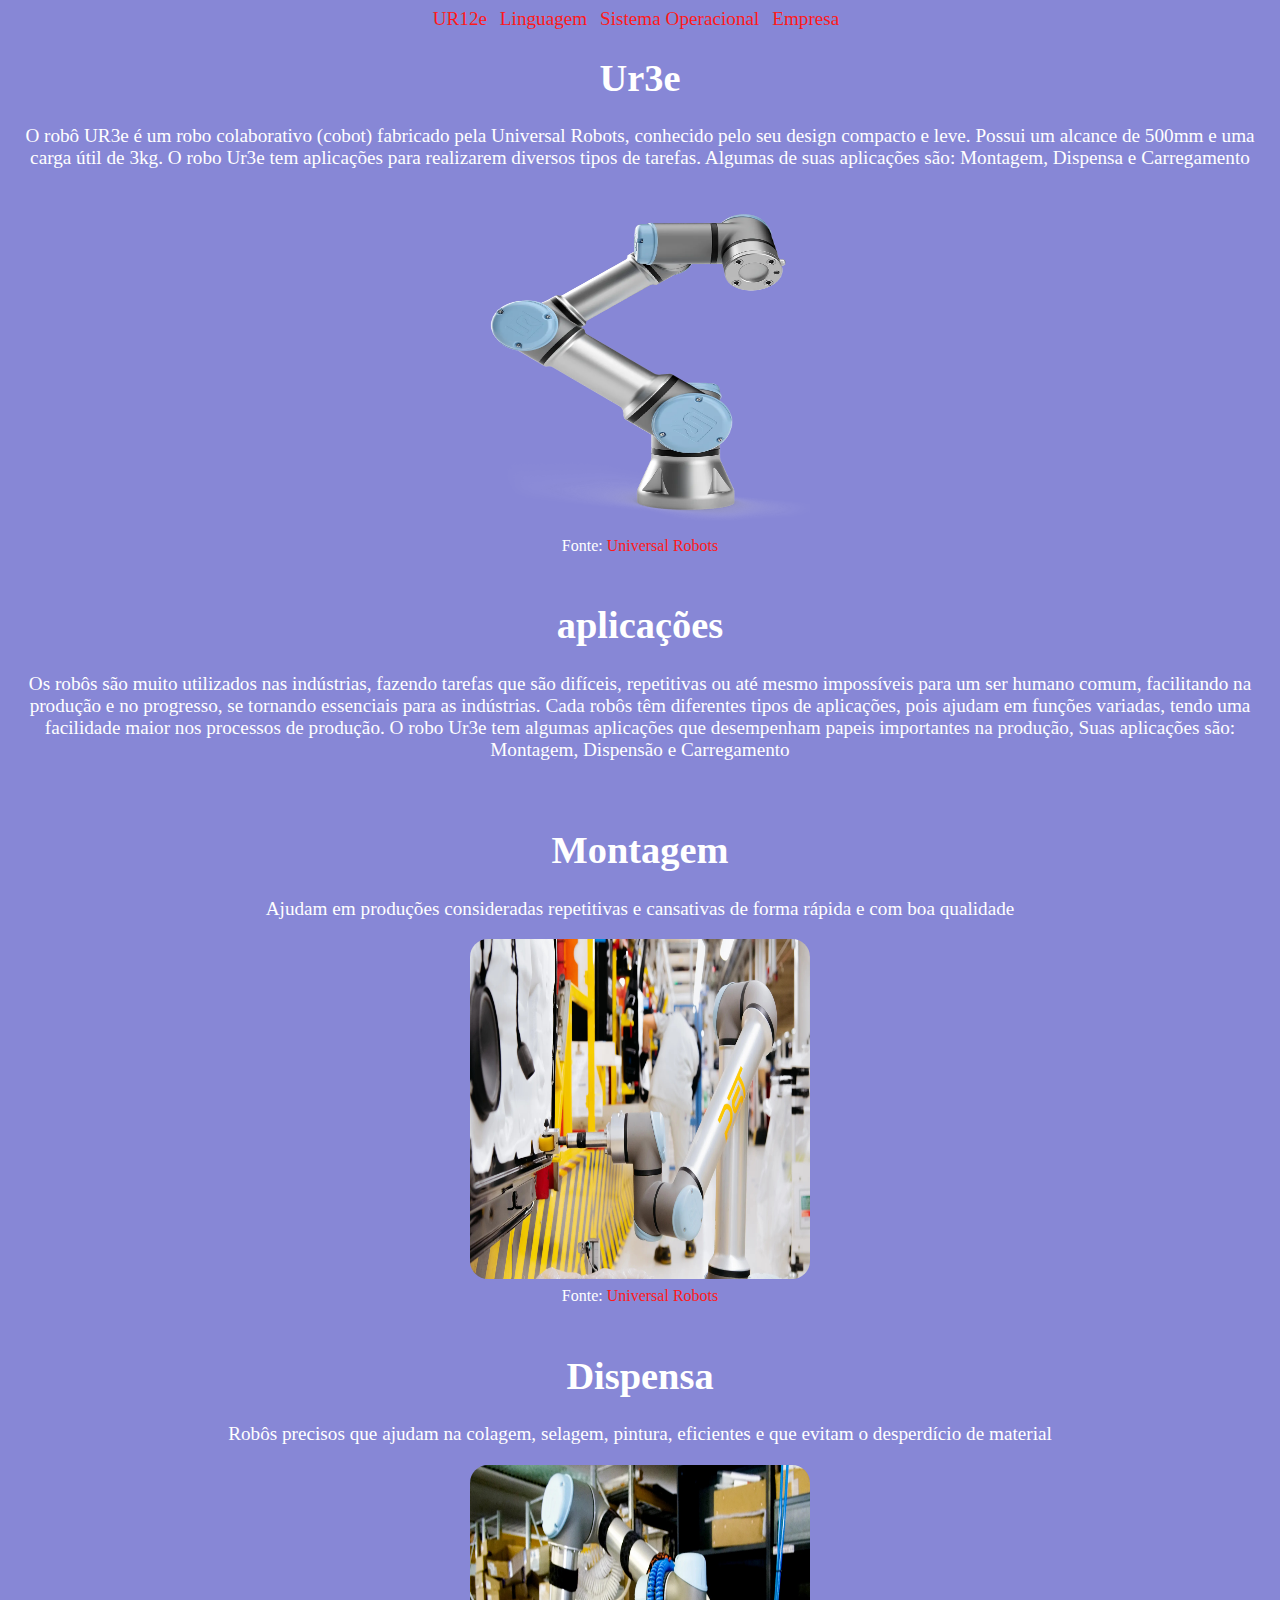
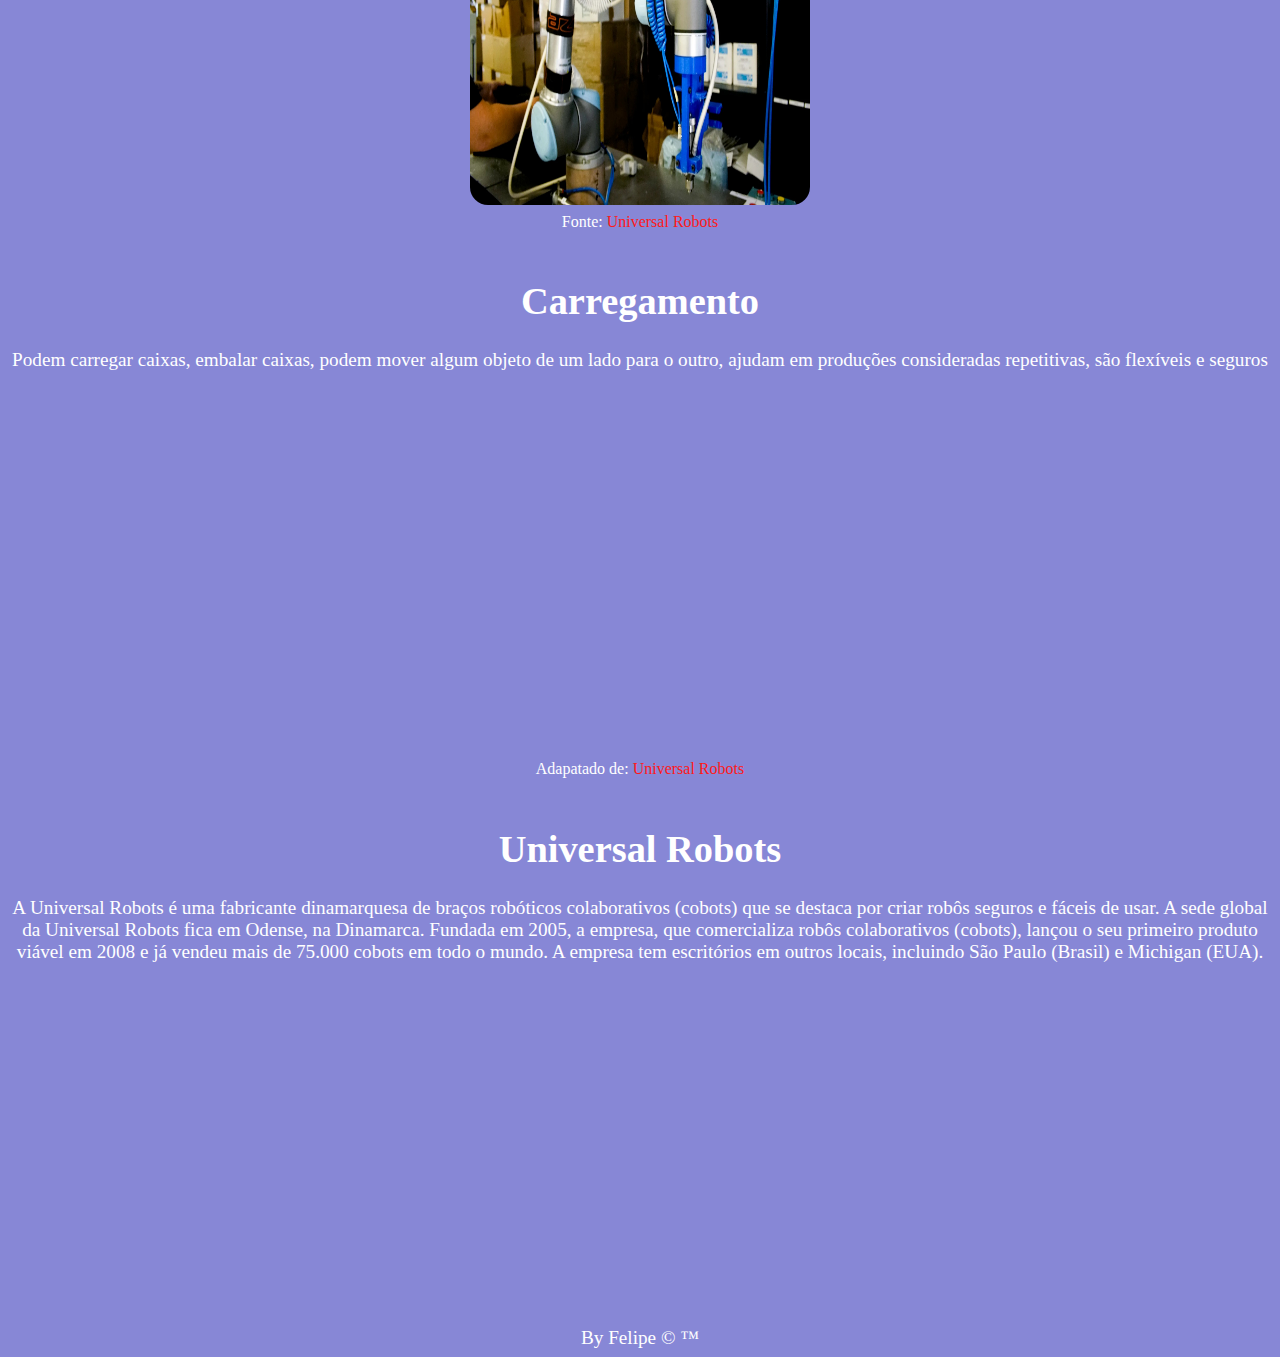
<file: index.html>
<!DOCTYPE html>
<html lang="pt-BR">
<head>
    <meta charset="UTF-8">
    <meta name="viewport" content="width=device-width, initial-scale=1.0">
    <link rel="stylesheet" href="./css/style.css">
    <title>Universal Robotics</title>
</head>
<body>
    <header>
        <nav>
            <a href="./html/ur12e.html">UR12e</a>   
            <a href="./html/linguagem_de_programação.html">Linguagem</a>
            <a href="./html/sistema_operacional.html">Sistema Operacional</a>
            <a href="./html/universal_robots.html">Empresa</a>
        </nav>
    </header>
    <main class="ur3e_robo">
        <h1>Ur3e</h1>
        <p>O robô UR3e é um robo colaborativo (cobot) fabricado pela Universal Robots, conhecido pelo seu design compacto e leve. Possui um alcance de 500mm e uma carga útil de 3kg. O robo Ur3e tem aplicações para realizarem diversos tipos de tarefas. Algumas de suas aplicações são: Montagem, Dispensa e Carregamento</p>
        <div class="ur3e_robo">
            <img src="./img/Ur3e.jpeg" alt="Imagem de um robo"><br>
            <small>Fonte: <a href="https://www.universal-robots.com/">Universal Robots</a></small>
        </div>
        <br>
        <h1 class="aplicacoes">aplicações</h1>
        <p>Os robôs são muito utilizados nas indústrias, fazendo tarefas que são difíceis, repetitivas ou até mesmo impossíveis para um ser humano comum, facilitando na produção e no progresso, se tornando essenciais para as indústrias. Cada robôs têm diferentes tipos de aplicações, pois ajudam em funções variadas, tendo uma facilidade maior nos processos de produção. O robo Ur3e tem algumas aplicações que desempenham papeis importantes na produção, Suas aplicações são: Montagem, Dispensão e Carregamento </p>
        <br>
        <h1>Montagem</h1>
        <p>Ajudam em produções consideradas repetitivas e cansativas de forma rápida e com boa qualidade</p>
        <div>
        <img src="./img/montagem.jpg" alt="Montagem de um robô"><br>
        <small>Fonte: <a href="https://www.universal-robots.com/">Universal Robots</a></small>
        <div>
        <br>
        <h1>Dispensa</h1>
        <p>Robôs precisos que ajudam na colagem, selagem, pintura, eficientes e que evitam o desperdício de material</p>
        <div>
            <img src="./img/dispensacao.jpg" alt="Dispensa de um robo"><br>
            <small>Fonte: <a href="https://www.universal-robots.com/ ">Universal Robots</a></small>
        </div>
        <br>
        <h1 class="carregamento">Carregamento</h1>
        <p>Podem carregar caixas, embalar caixas, podem mover algum objeto de um lado para o outro, ajudam em produções consideradas repetitivas, são flexíveis e seguros</p>
        <br>
        <div>
            <iframe width="340" height="340" src="https://www.youtube.com/embed/HNCQyWkqkCs?si=FGNvH72oAjgCtkrr" title="YouTube video player" frameborder="0" allow="accelerometer; autoplay; clipboard-write; encrypted-media; gyroscope; picture-in-picture; web-share" referrerpolicy="strict-origin-when-cross-origin" allowfullscreen></iframe><br>
            <small>Adapatado de: <a href="https://www.universal-robots.com/">Universal Robots</a></small>
        </div>
        <br>
        <h1 class="universal">Universal Robots</h1>
        <p>A Universal Robots é uma fabricante dinamarquesa de braços robóticos colaborativos (cobots) que se destaca por criar robôs seguros e fáceis de usar. A sede global da Universal Robots fica em Odense, na Dinamarca. Fundada em 2005, a empresa, que comercializa robôs colaborativos (cobots), lançou o seu primeiro produto viável em 2008 e já vendeu mais de 75.000 cobots em todo o mundo. A empresa tem escritórios em outros locais, incluindo São Paulo (Brasil) e Michigan (EUA).</p>
        <div>
            <iframe src="https://www.google.com/maps/embed?pb=!1m18!1m12!1m3!1d1134.475222565161!2d10.383395577977094!3d55.3414116664677!2m3!1f0!2f0!3f0!3m2!1i1024!2i768!4f13.1!3m3!1m2!1s0x464d20f3516c96e1%3A0x7afe9fc8f12afb49!2sUniversal%20Robots!5e0!3m2!1spt-BR!2sbr!4v1757619280237!5m2!1spt-BR!2sbr" width="600" height="450" style="border:0;" allowfullscreen="" loading="lazy" referrerpolicy="no-referrer-when-downgrade"></iframe><br>
        </div>
    </main>
    <footer>
        By Felipe &copy; &trade;
    </footer>
</body>
</html>
</file>
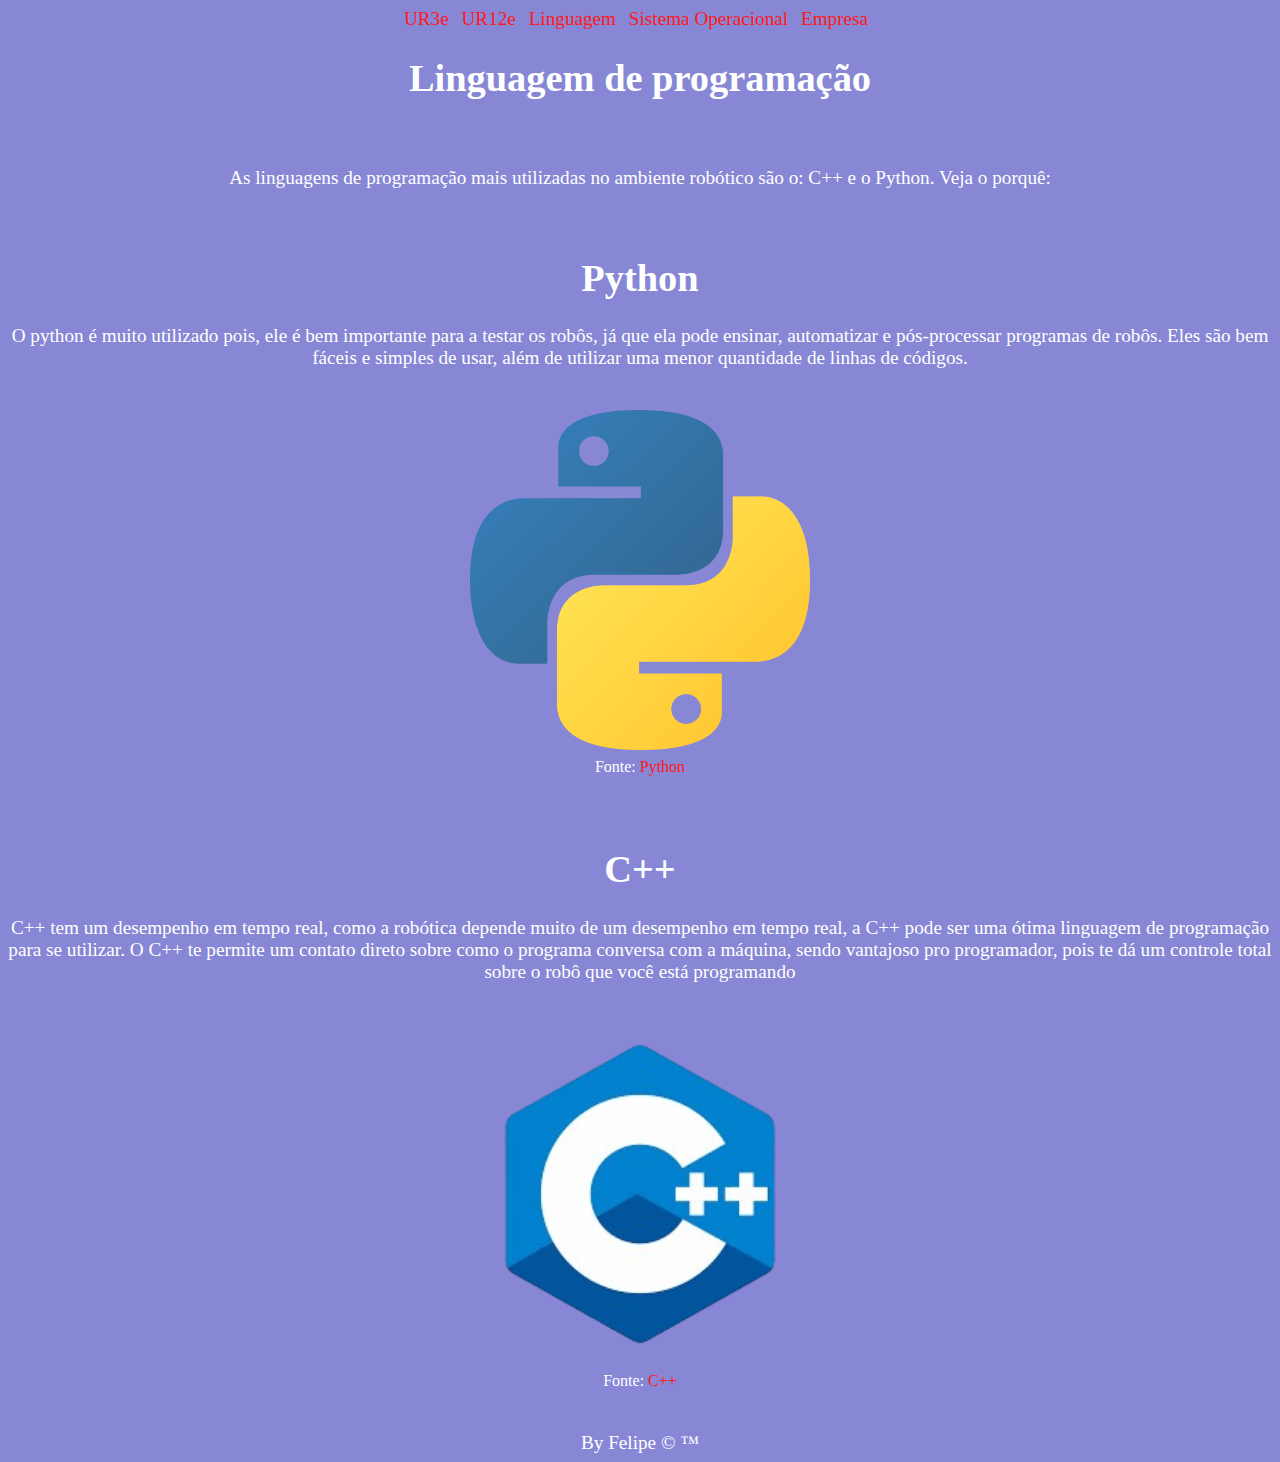
<file: html/linguagem.html>
<!DOCTYPE html>
<html lang="pt-BR">
<head>
    <meta charset="UTF-8">
    <meta name="viewport" content="width=device-width, initial-scale=1.0">
    <link rel="stylesheet" href="../css/style.css">
    <title>Universal Robots</title>
</head>
<body>
    <header>
        <nav>
            <a href="../index.html">UR3e</a>  
            <a href="./ur12e.html">UR12e</a> 
            <a href="./linguagem.html">Linguagem</a>
            <a href="./sistema_operacional.html">Sistema Operacional</a>
            <a href="./universal_robots.html">Empresa</a>
        </nav>
    </header>
    <main>
        <h1>Linguagem de programação</h1><br>
        <p>As linguagens de programação mais utilizadas no ambiente robótico são o: C++ e o Python.  Veja o porquê:</p><br>
        <h1>Python</h1>
        <p>O python é muito utilizado pois, ele é bem importante para a testar os robôs, já que ela pode ensinar, automatizar e pós-processar programas de robôs. Eles são bem fáceis e simples de usar, além de utilizar uma menor quantidade de linhas de códigos.</p><br>
        <div class="img_python">
            <img src="../img/python.png" alt="Linguagem de Programação Python"><br>
            <small>Fonte: <a href="https://www.python.org/">Python</a></small>
        </div>
        <br><br>
        <h1>C++</h1>
        <p>C++ tem um desempenho em tempo real, como a robótica depende muito de um desempenho em tempo real, a C++ pode ser uma ótima linguagem de programação para se utilizar. O C++ te permite um contato direto sobre como o programa conversa com a máquina, sendo vantajoso pro programador, pois te dá um controle total sobre o robô que você está programando</p><br>
        <div class="img_c">
            <img src="../img/logo_c.png" alt="Linguagem de Programção C++"><br>
            <small>Fonte: <a href="http://codeguru.com">C++</a></small>
        </div>
        <br>
        <p></p>
    </main>
    <footer>
        By Felipe &copy; &trade;
    </footer>
</body>
</html>
</file>
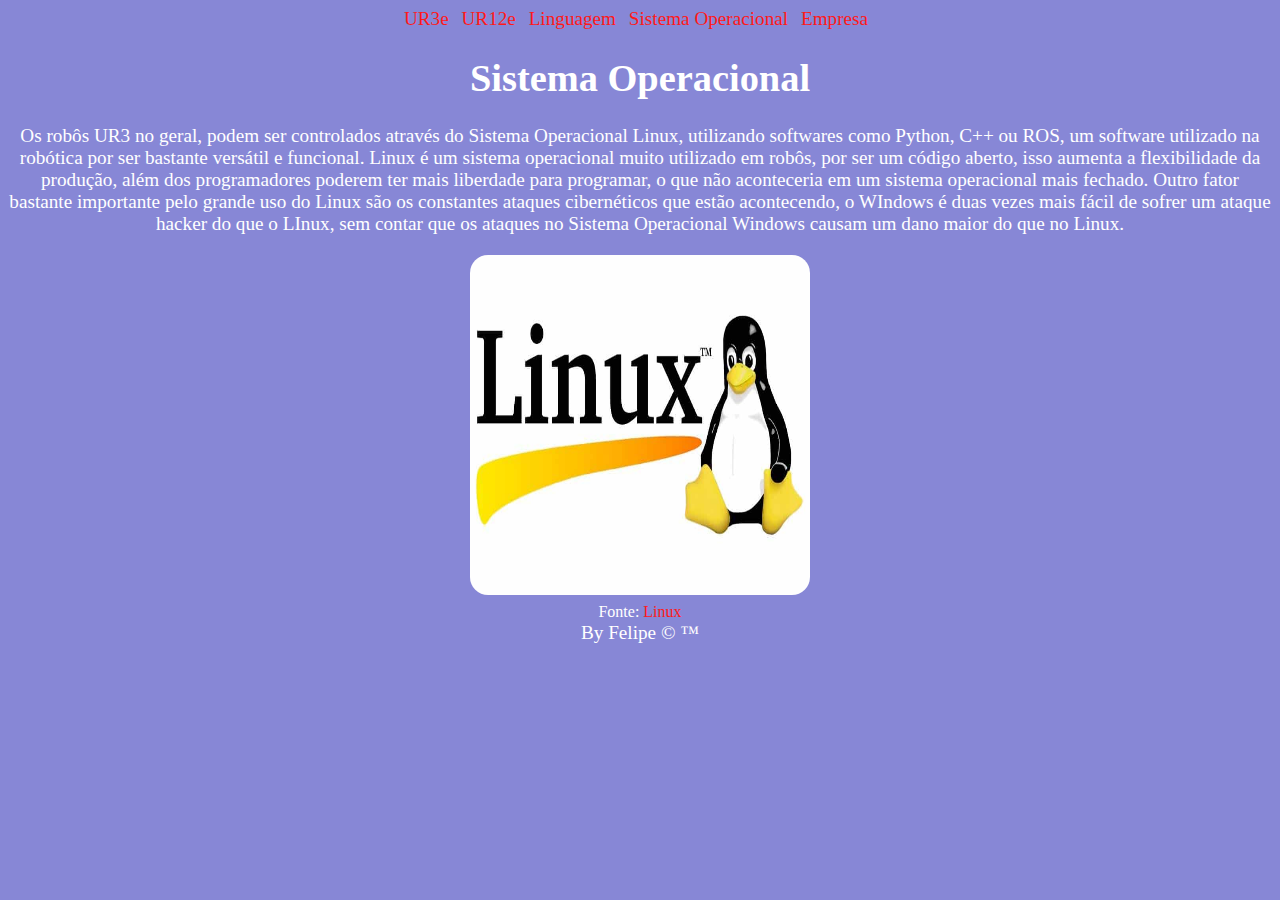
<file: html/sistema_operacional.html>
<!DOCTYPE html>
<html lang="pt-BR">
<head>
    <meta charset="UTF-8">
    <meta name="viewport" content="width=device-width, initial-scale=1.0">
    <link rel="stylesheet" href="../css/style.css">
    <title>Universal Robots</title>
</head>
<body>
    <header>
        <nav>
            <a href="../index.html">UR3e</a>  
            <a href="./ur12e.html">UR12e</a> 
            <a href="./linguagem.html">Linguagem</a>
            <a href="./sistema_operacional.html">Sistema Operacional</a>
            <a href="./universal_robots.html">Empresa</a>
        </nav>
    </header>
    <main>
        <h1>Sistema Operacional</h1>
        <p>Os robôs UR3 no geral, podem ser controlados através do Sistema Operacional Linux, utilizando softwares como Python, C++ ou ROS, um software utilizado na robótica por ser bastante versátil e funcional.
            Linux é um sistema operacional muito utilizado em robôs, por ser um código aberto, isso aumenta a flexibilidade da produção, além dos programadores poderem ter mais liberdade para programar, o que não aconteceria em um sistema operacional mais fechado.
            Outro fator bastante importante pelo grande uso do Linux são os constantes ataques cibernéticos que estão acontecendo, o WIndows é duas vezes mais fácil de sofrer um ataque hacker do que o LInux, sem contar que os ataques no Sistema Operacional Windows causam um dano maior do que no Linux.
        </p>
        <div>
            <img src="../img/linux.jpg" alt="Sistema Operacional Linux"><br>
            <small>Fonte: <a href="http://linux.org">Linux</a></small>
        </div>
    </main>
    <footer>
        By Felipe &copy; &trade;
    </footer>
</body>
</html>
</file>
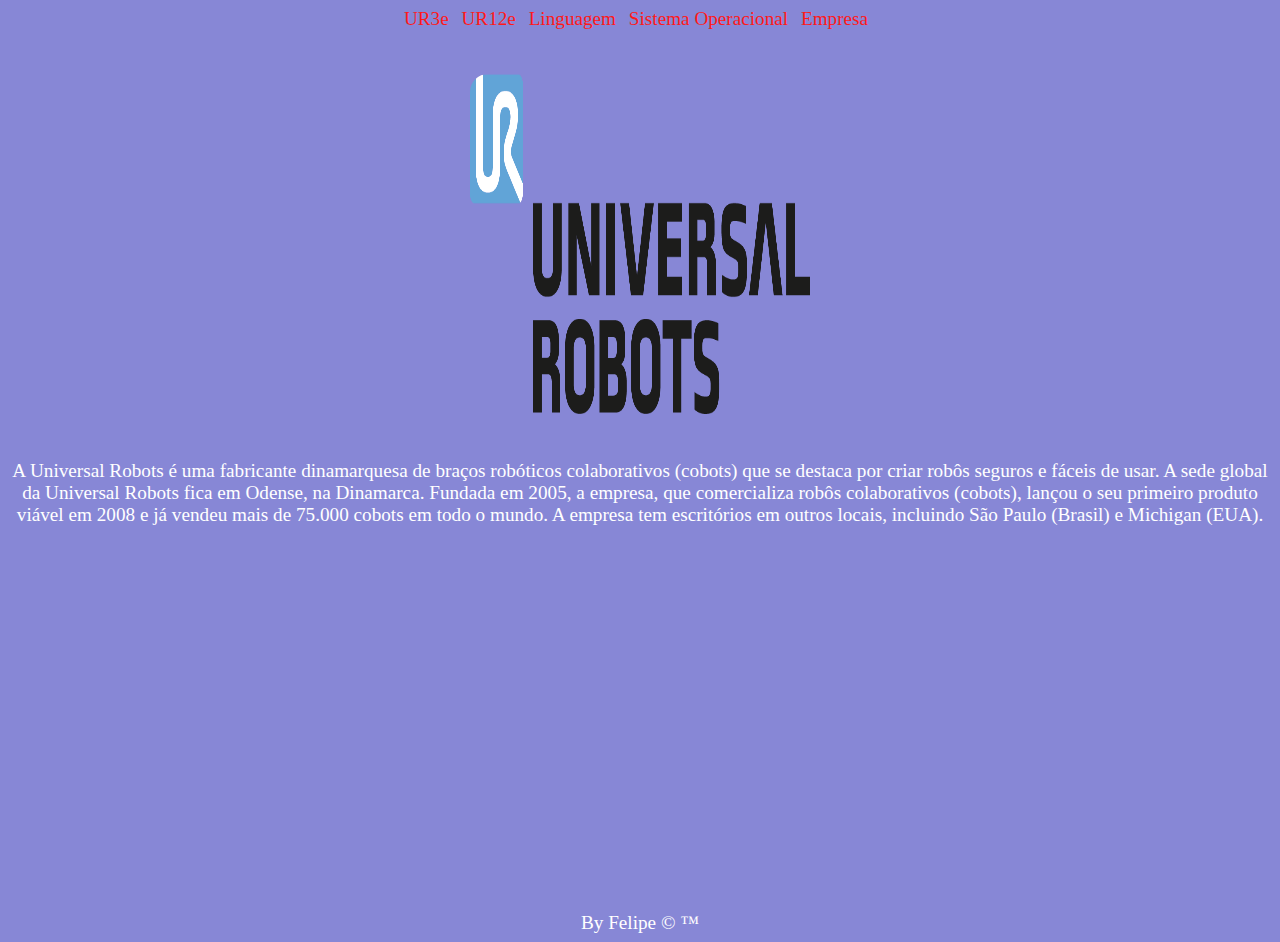
<file: html/universal_robots.html>
<!DOCTYPE html>
<html lang="pt-BR">
<head>
    <meta charset="UTF-8">
    <meta name="viewport" content="width=device-width, initial-scale=1.0">
    <link rel="stylesheet" href="../css/style.css">
    <title>Universal Robots</title>
</head>
<body>
    <header>
        <nav>
            <a href="../index.html">UR3e</a>  
            <a href="./ur12e.html">UR12e</a> 
            <a href="./linguagem.html">Linguagem</a>
            <a href="./sistema_operacional.html">Sistema Operacional</a>
            <a href="./universal_robots.html">Empresa</a>
        </nav>
    </header>
    <main>
        <br><br>
        <div class="img_ur">
            <img src="../img/universal_robots.png" alt="Logo Universal Robots">
        </div>
        <br>
        <p>A Universal Robots é uma fabricante dinamarquesa de braços robóticos colaborativos (cobots) que se destaca por criar robôs seguros e fáceis de usar. A sede global da Universal Robots fica em Odense, na Dinamarca. Fundada em 2005, a empresa, que comercializa robôs colaborativos (cobots), lançou o seu primeiro produto viável em 2008 e já vendeu mais de 75.000 cobots em todo o mundo. A empresa tem escritórios em outros locais, incluindo São Paulo (Brasil) e Michigan (EUA).</p><br>
        <div>
            <iframe src="https://www.google.com/maps/embed?pb=!1m18!1m12!1m3!1d1134.475222565161!2d10.383395577977094!3d55.3414116664677!2m3!1f0!2f0!3f0!3m2!1i1024!2i768!4f13.1!3m3!1m2!1s0x464d20f3516c96e1%3A0x7afe9fc8f12afb49!2sUniversal%20Robots!5e0!3m2!1spt-BR!2sbr!4v1757619280237!5m2!1spt-BR!2sbr" width="600" height="450" style="border:0;" allowfullscreen="" loading="lazy" referrerpolicy="no-referrer-when-downgrade"></iframe><br>
        </div>
    </main>
    <footer>
        By Felipe &copy; &trade;
    </footer>
</body>
</html>
</file>
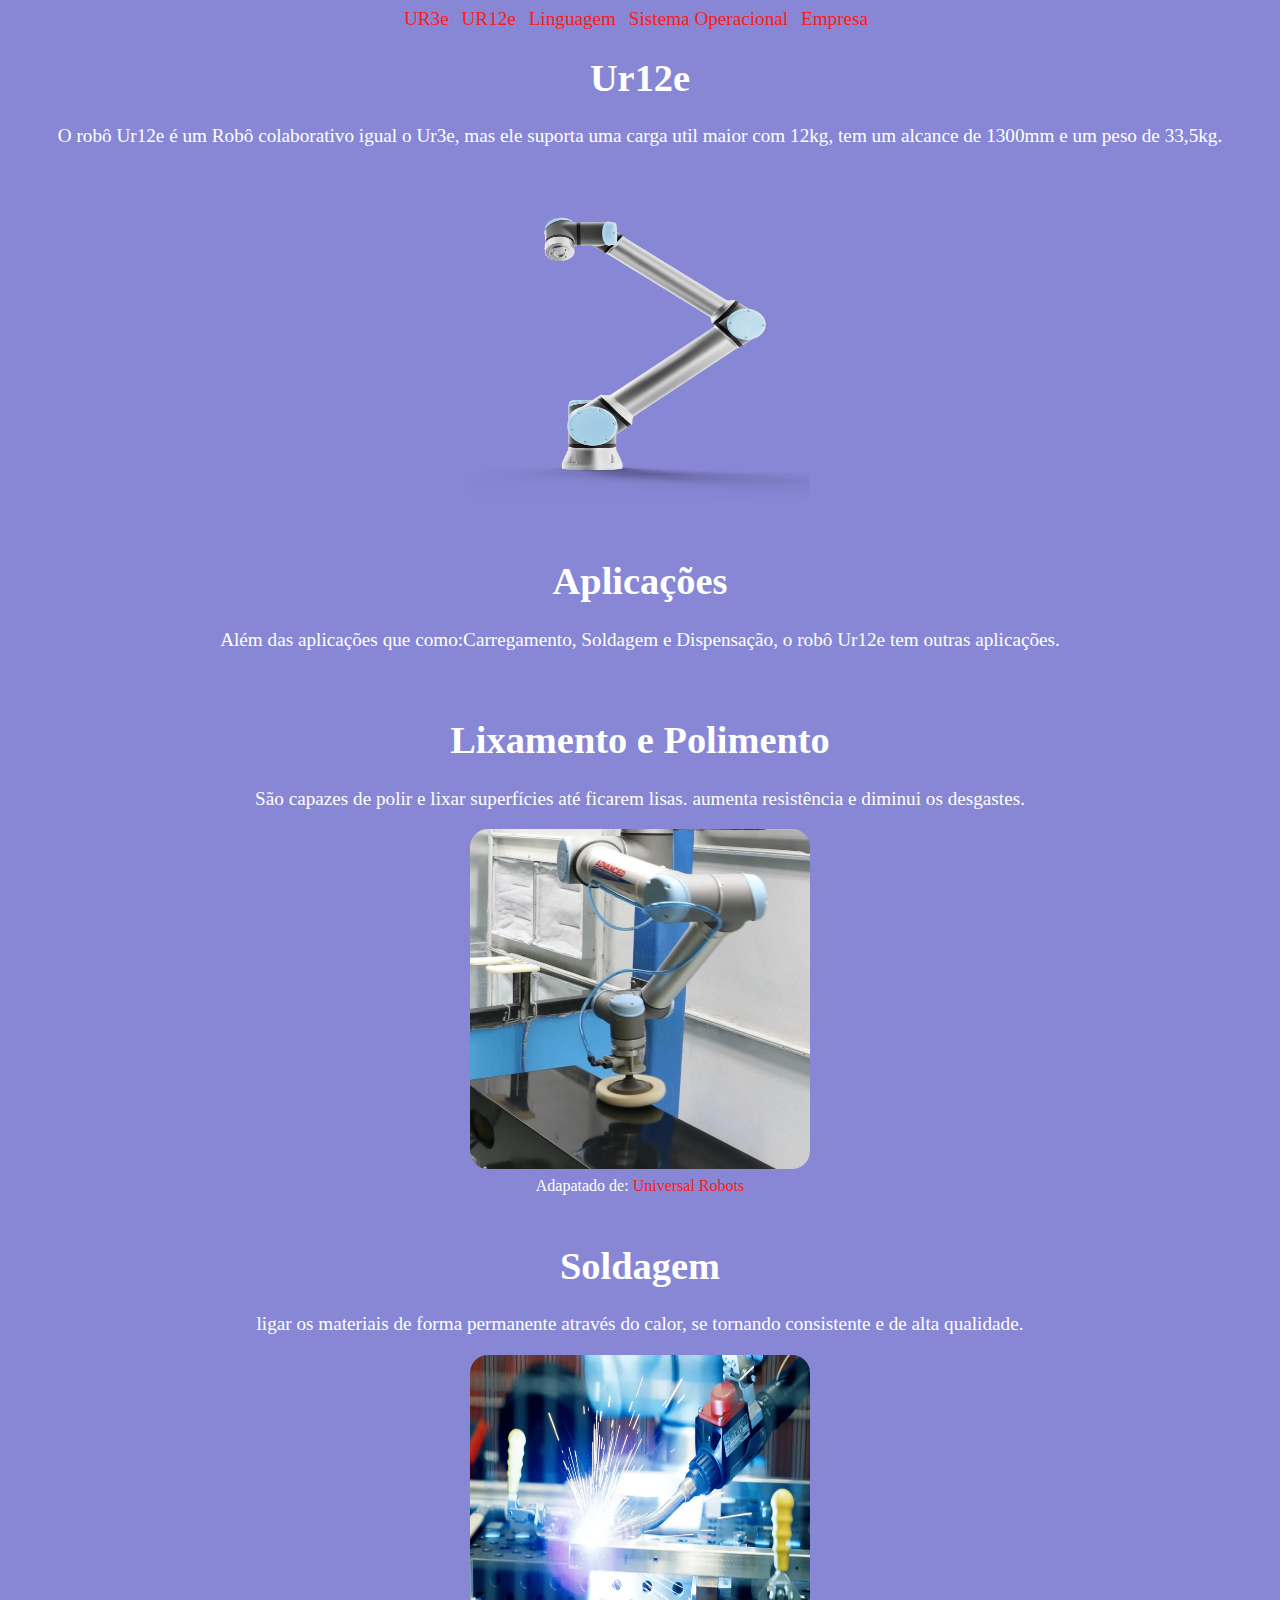
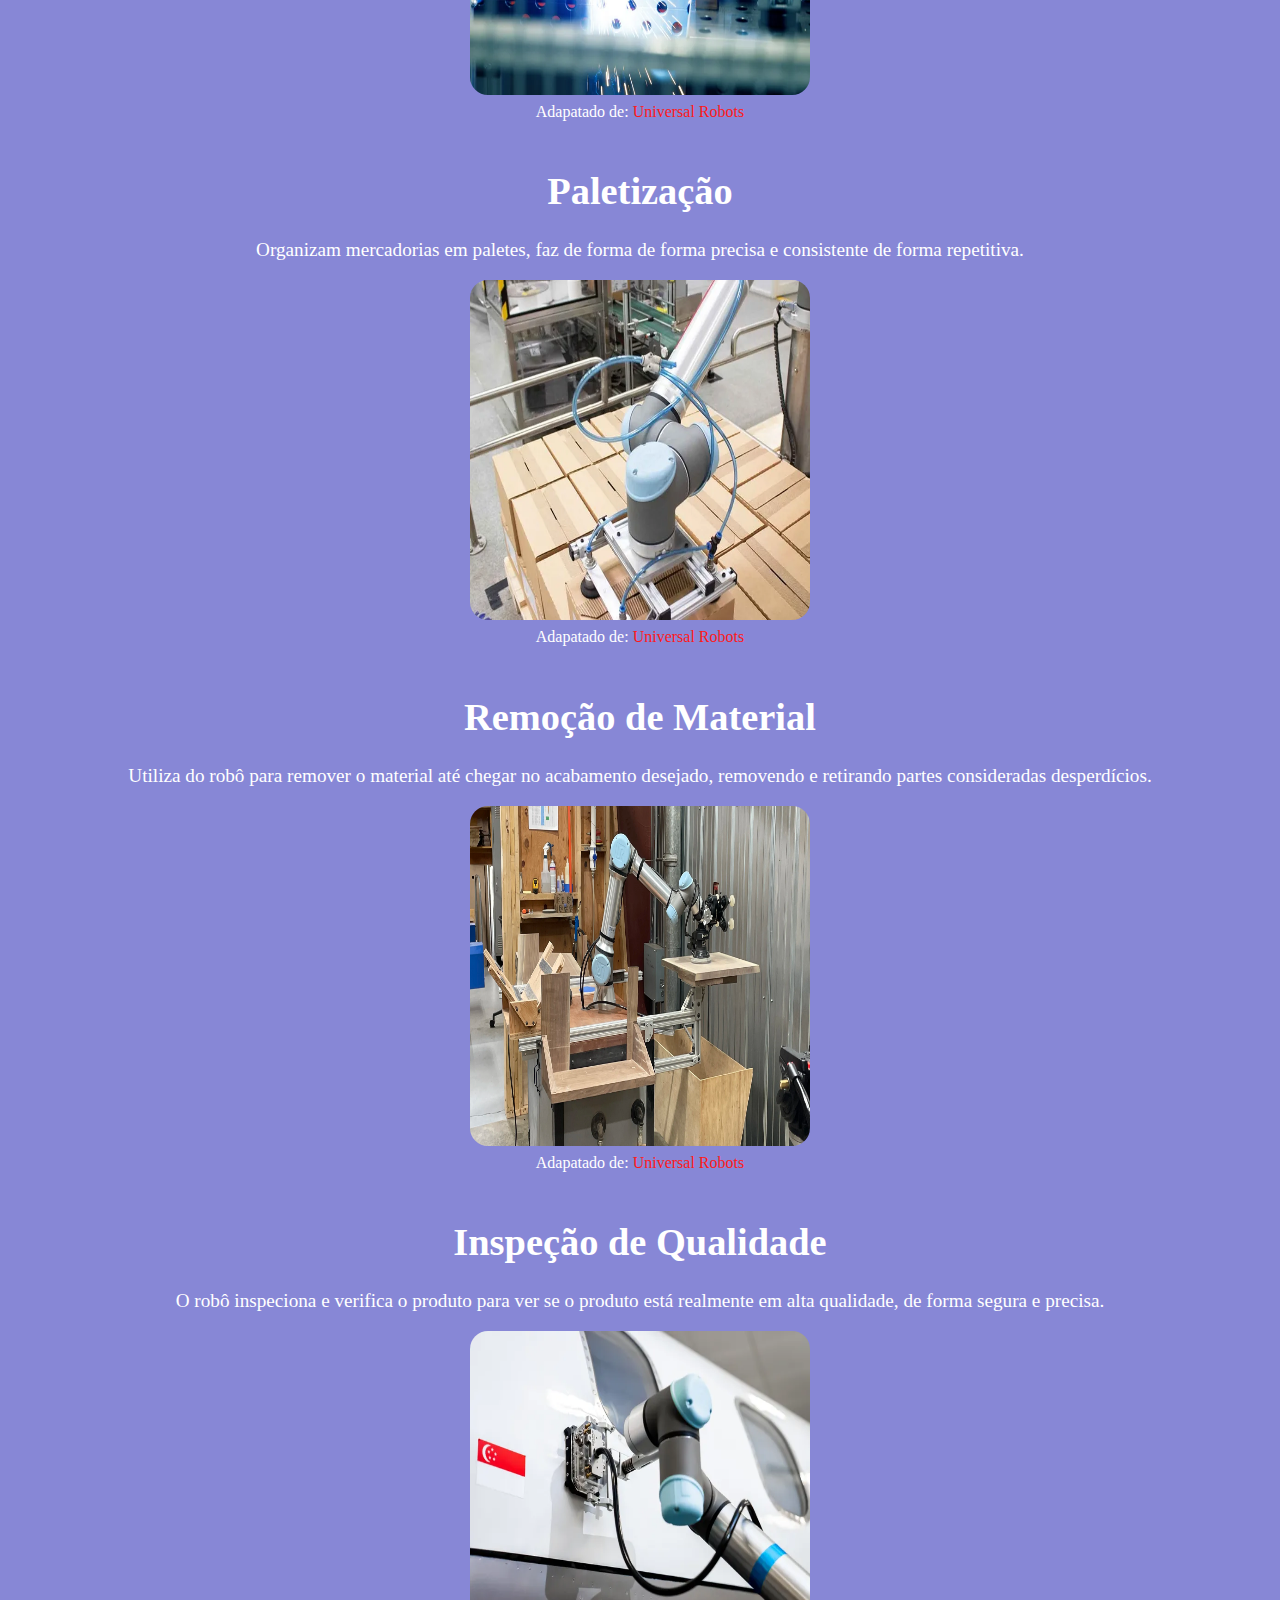
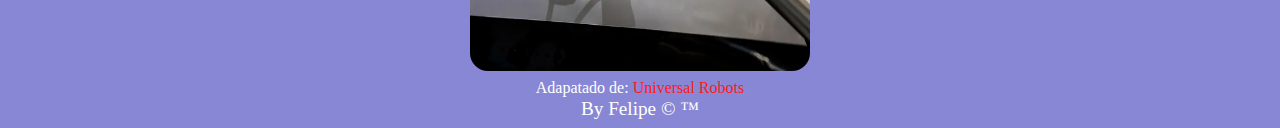
<file: html/ur12e.html>
<!DOCTYPE html>
<html lang="en">
<head>
    <meta charset="UTF-8">
    <meta name="viewport" content="width=device-width, initial-scale=1.0">
    <link rel="stylesheet" href="../css/style.css">
    <title>Universal Robots</title>
</head>
<body>
    <header>
        <nav>
            <a href="../index.html">UR3e</a>  
            <a href="./ur12e.html">UR12e</a> 
            <a href="./linguagem.html">Linguagem</a>
            <a href="./sistema_operacional.html">Sistema Operacional</a>
            <a href="./universal_robots.html">Empresa</a>
        </nav>
    </header>
    <main>
    <h1 class="ur12e">Ur12e</h1>
    <p>O robô Ur12e é um Robô colaborativo igual o Ur3e, mas ele suporta uma carga util maior com 12kg, tem um alcance de 1300mm e um peso de 33,5kg.</p>
    <div class="foto_ur12e">
        <img src="../img/Ur12e_robo.webp" alt="Imagem do robô Ur12e">
    </div>
    <br>
    <h1 class="ur12e_titulo">Aplicações</h1>
    <p>Além das aplicações que como:Carregamento, Soldagem e Dispensação, o robô Ur12e tem outras aplicações.</p>
    <br>
    <h1>Lixamento e Polimento</h1>
    <p>São capazes de polir e lixar superfícies até ficarem lisas. aumenta resistência e diminui os desgastes.</p>
    <div>
        <img src="../img/lixamento.jpg" alt="Imagem de um robô lixando uma superfície"><br>
        <small>Adapatado de: <a href="https://www.universal-robots.com/">Universal Robots</a></small>
    </div>
    <br>
    <h1>Soldagem</h1>
    <p>ligar os materiais de forma permanente através do calor, se tornando consistente e de alta qualidade.</p>
    <div class="foto_soldagem">
        <img src="../img/soldagem.webp" alt="Soldagem de um robô"><br>
        <small>Adapatado de: <a href="https://www.universal-robots.com/">Universal Robots</a></small>
    </div>
    <br>
    <h1>Paletização</h1>
    <p>Organizam mercadorias em paletes, faz de forma de forma precisa e consistente de forma repetitiva.</p>
    <div>
        <img src="../img/paletizacao.webp" alt="Robô levantando caixas"><br>
        <small>Adapatado de: <a href="https://www.universal-robots.com/">Universal Robots</a></small>
    </div>
    <br>
    <h1>Remoção de Material</h1>
    <p>Utiliza do robô para remover o material até chegar no acabamento desejado, removendo e retirando partes consideradas desperdícios.</p>
    <div>
        <img src="../img/remocao_material.webp" alt="Robô removendo o excesso de material"><br>
        <small>Adapatado de: <a href="https://www.universal-robots.com/">Universal Robots</a></small>
    </div>
    <br>
    <h1>Inspeção de Qualidade</h1>
    <p>O robô inspeciona e verifica o produto para ver se o produto está realmente em alta qualidade, de forma segura e precisa.</p>
    <div>
        <img src="../img/inspecao.webp" alt="Robô inspecionando a qualidade de um avião"><br>
        <small>Adapatado de: <a href="https://www.universal-robots.com/">Universal Robots</a></small>
    </div>
    <main>
    <footer>
        By Felipe &copy; &trade;
    </footer>
</body>
</html>
</file>
<file: css/style.css>
body{
    background-color: rgb(135, 135, 214);
    color: white;
    text-align: center;
    font-size: 1.2rem;
}

nav a{
    text-decoration: ;
    margin-right: 8px;
}

a{
    text-decoration: none;
    color: rgb(255, 25, 25);
}

img{
    width: 340px;
    height: 340px;
    border-radius: 18px;
}

iframe{
    width: 340px;
    height: 340px;
    border-radius: 18px;
}
</file>
